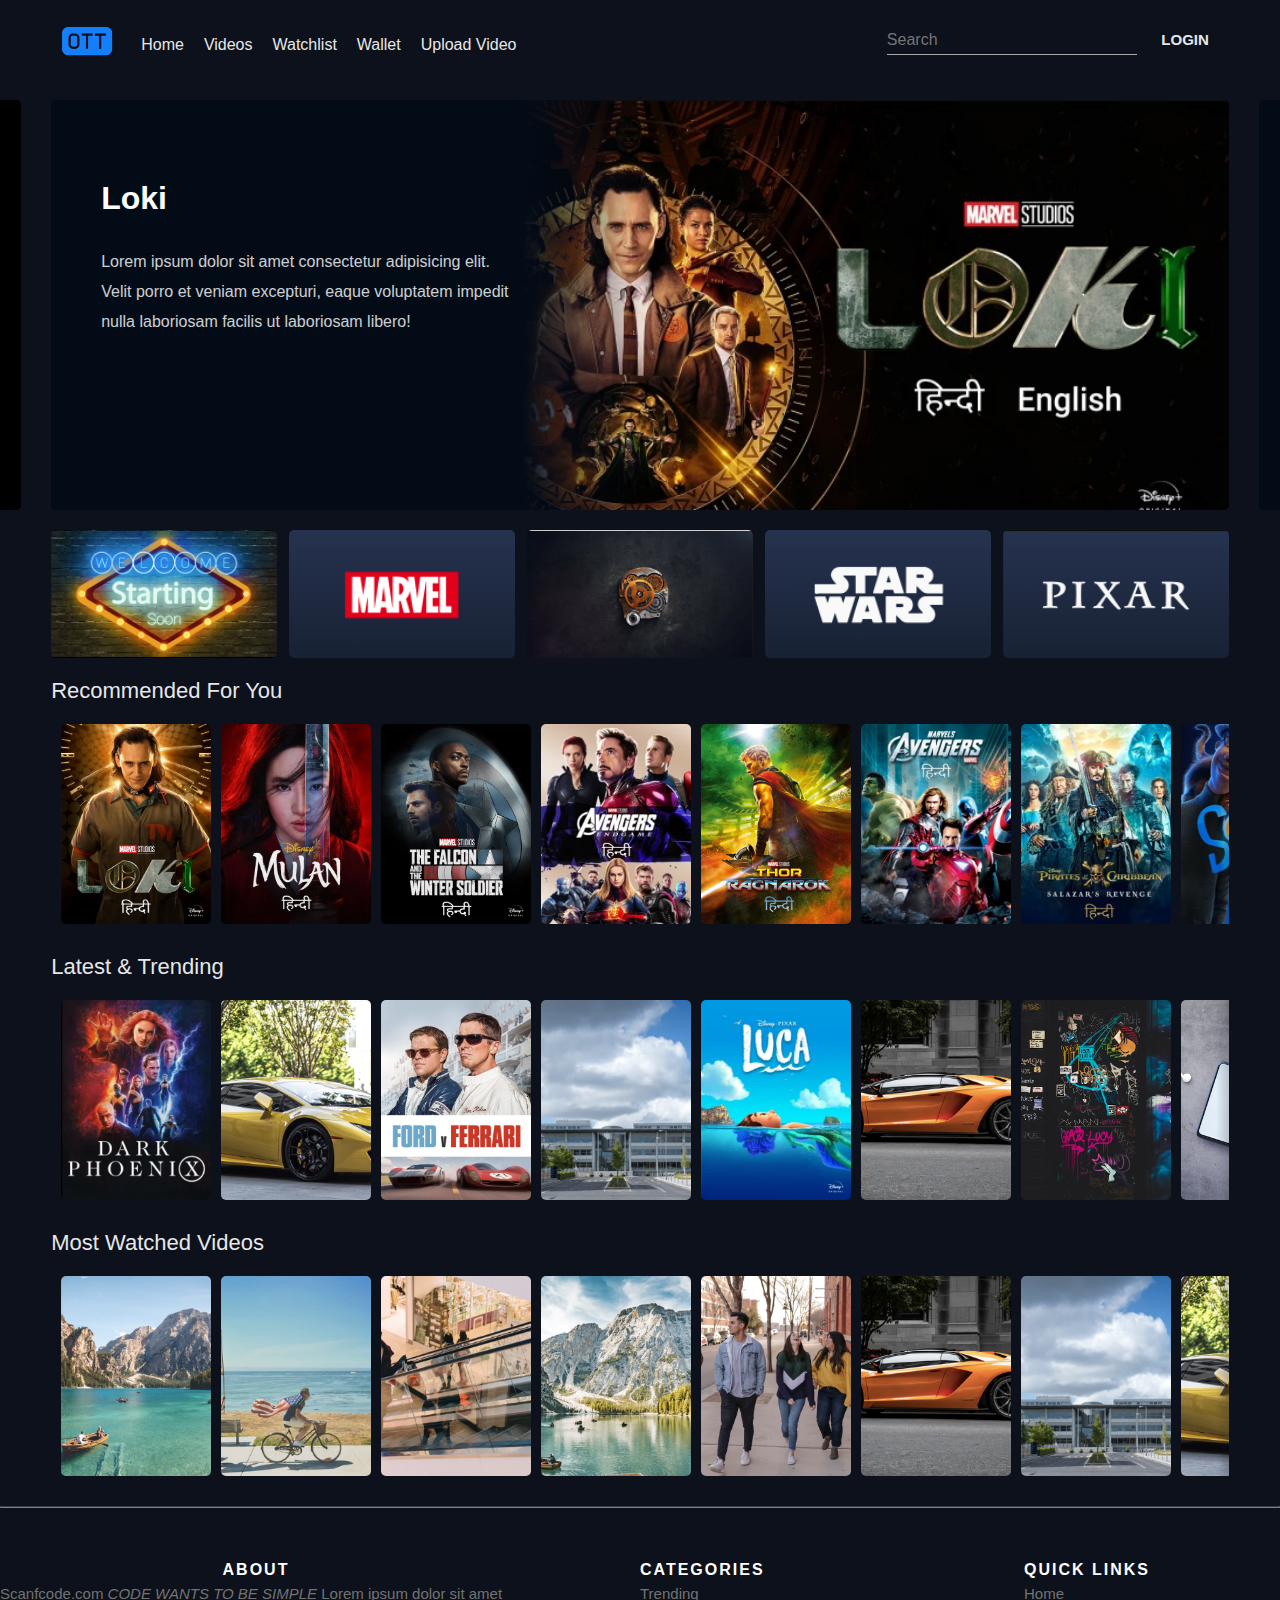
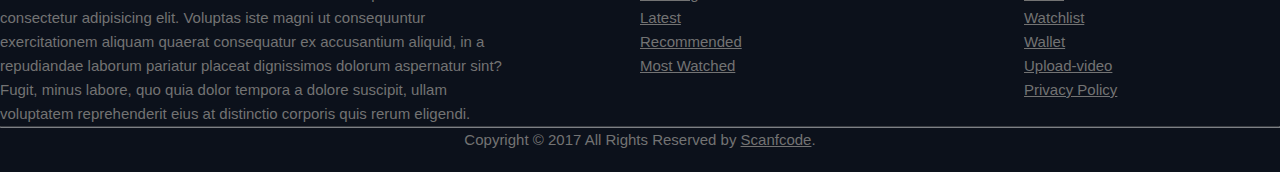
<file: index.html>
<!DOCTYPE html>
<html lang="en">
<head>
    <meta charset="UTF-8">
    <meta http-equiv="X-UA-Compatible" content="IE=edge">
    <meta name="viewport" content="width=device-width, initial-scale=1.0">
    <title>OTT</title>

    <link rel="stylesheet" href="main/style.css">

</head>
<body>
    

    <nav class="navbar">
        <img src="images/logo.png" class="brand-logo" alt="">
        <ul class="nav-links">
            <li class="nav-items"><a href="#">Home</a></li>
            <li class="nav-items"><a href="#trending">Videos</a></li>
            <li class="nav-items"><a href="#">Watchlist</a></li>
            <li class="nav-items"><a href="wallet.html">Wallet</a></li>
            <li class="nav-items"><a href="upload-video.html">Upload Video</a></li>
        </ul>

        <div class="right-container">
            <input type="text" class="search-box" placeholder="search">
            <a href="LoginAndSignUp.html" class="login-link">Login</a>
        </div>
    </nav>

    <div class="carousel-container">
        <div class="carousel">
            <!-- <div class="slider">
                <div class="slider-content">
                    <h1 class="movie-title">loki</h1>
                    <p class="movie-des">Lorem ipsum dolor sit amet, consectetur adipisicing elit. Velit ex obcaecati maiores ullam officiis similique maxime rem libero soluta autem, ut sit natus. Reprehenderit iusto non ullam officiis illum vel.</p>
                </div>
                <img src="images/slider 1.PNG" alt="">
            </div> -->
        </div>
    </div>
    <div id="recommended"></div>
    <div class="video-card-container">
        <div class="video-card">
            <img src="images/Starting Soon.PNG" class="video-card-image" alt="">
            <video src="videos/Starting Soon.mp4" mute loop class="card-video"></video>
     
        </div>

        <div class="video-card">
            <img src="images/marvel.PNG" class="video-card-image" alt="">
            <video src="videos/marvel.mp4" mute loop class="card-video"></video>
     
        </div>

        <div class="video-card">
            <img src="images/Gears.PNG" class="video-card-image" alt="">
            <video src="videos/Gears.mp4" mute loop class="card-video"></video>
     
        </div>

        <div class="video-card">
            <img src="images/star-wars.PNG" class="video-card-image" alt="">
            <video src="videos/star-war.mp4" mute loop class="card-video"></video>
     
        </div>

        <div class="video-card">
            <img src="images/pixar.PNG" class="video-card-image" alt="">
            <video src="videos/pixar.mp4" mute loop class="card-video"></video>
     
        </div>
    </div>
    <div id="trending"></div>
    <h1 class="title">recommended for you</h1>
    
    <div class="movies-list">
        <button class="pre-btn"><img src="images/pre.png" alt=""></button>
        <div class="card-container">
            <div class="card">
                <a href="paly-video.html">
                    <img src="images/poster 1.png" class="card-img" alt="">
                <div class="card-body">
                    <h2 class="name">movie name</h2>
                    <h6 class="des">Lorem ipsum dolor sit amet consectetur, adipisicing elit.</h6>
                </div>
                </a>
                
            </div>

            <div class="card">
                <a href="paly-video.html">
                <img src="images/poster 2.png" class="card-img" alt="">
                <div class="card-body">
                    <h2 class="name">movie name</h2>
                    <h6 class="des">Lorem ipsum dolor sit amet consectetur, adipisicing elit.</h6>
                </div>
                </a>
            </div>

            <div class="card">
                <a href="paly-video.html">
                <img src="images/poster 3.png" class="card-img" alt="">
                <div class="card-body">
                    <h2 class="name">movie name</h2>
                    <h6 class="des">Lorem ipsum dolor sit amet consectetur, adipisicing elit.</h6>
                </div>
                </a>
            </div>

            <div class="card">
                <a href="paly-video.html">
                <img src="images/poster 4.png" class="card-img" alt="">
                <div class="card-body">
                    <h2 class="name">movie name</h2>
                    <h6 class="des">Lorem ipsum dolor sit amet consectetur, adipisicing elit.</h6>
                </div>
                </a>
            </div>

            <div class="card">
                <a href="paly-video.html">
                <img src="images/poster 5.png" class="card-img" alt="">
                <div class="card-body">
                    <h2 class="name">movie name</h2>
                    <h6 class="des">Lorem ipsum dolor sit amet consectetur, adipisicing elit.</h6>
                </div>
                </a>
            </div>

            <div class="card">
                <img src="images/poster 6.png" class="card-img" alt="">
                <div class="card-body">
                    <h2 class="name">movie name</h2>
                    <h6 class="des">Lorem ipsum dolor sit amet consectetur, adipisicing elit.</h6>
                </div>
            </div>

            <div class="card">
                <img src="images/poster 7.png" class="card-img" alt="">
                <div class="card-body">
                    <h2 class="name">movie name</h2>
                    <h6 class="des">Lorem ipsum dolor sit amet consectetur, adipisicing elit.</h6>
                </div>
            </div>

            <div class="card">
                <img src="images/poster 8.png" class="card-img" alt="">
                <div class="card-body">
                    <h2 class="name">movie name</h2>
                    <h6 class="des">Lorem ipsum dolor sit amet consectetur, adipisicing elit.</h6>
                </div>
            </div>

            <div class="card">
                <img src="images/poster 9.png" class="card-img" alt="">
                <div class="card-body">
                    <h2 class="name">movie name</h2>
                    <h6 class="des">Lorem ipsum dolor sit amet consectetur, adipisicing elit.</h6>
                </div>
            </div>

            <div class="card">
                <img src="images/poster 10.png" class="card-img" alt="">
                <div class="card-body">
                    <h2 class="name">movie name</h2>
                    <h6 class="des">Lorem ipsum dolor sit amet consectetur, adipisicing elit.</h6>
                </div>
            </div>

            <div class="card">
                <img src="images/poster 11.png" class="card-img" alt="">
                <div class="card-body">
                    <h2 class="name">movie name</h2>
                    <h6 class="des">Lorem ipsum dolor sit amet consectetur, adipisicing elit.</h6>
                </div>
            </div> 

            <div class="card">
                <img src="images/poster 12.png" class="card-img" alt="">
                <div class="card-body">
                    <h2 class="name">movie name</h2>
                    <h6 class="des">Lorem ipsum dolor sit amet consectetur, adipisicing elit.</h6>
                </div>
            </div>  
        </div>
        <button class="nxt-btn"><img src="images/nxt.png" alt=""></button>
        
    </div> 

    <div id="most-watched"></div>
    <h1 class="title">Latest & Trending</h1>
    
    <div class="movies-list">
        <button class="pre-btn"><img src="images/pre.png" alt=""></button>
        <div class="card-container">
            <div class="card">
                <a href="paly-video.html">
                    <img src="images/poster 12.png" class="card-img" alt="">
                <div class="card-body">
                    <h2 class="name">movie name</h2>
                    <h6 class="des">Lorem ipsum dolor sit amet consectetur, adipisicing elit.</h6>
                </div>
                </a>
                
            </div>

            <div class="card">
                <a href="paly-video.html">
                <img src="images/thumbnail8.png" class="card-img" alt="">
                <div class="card-body">
                    <h2 class="name">movie name</h2>
                    <h6 class="des">Lorem ipsum dolor sit amet consectetur, adipisicing elit.</h6>
                </div>
                </a>
            </div>

            <div class="card">
                <a href="paly-video.html">
                <img src="images/poster 11.png" class="card-img" alt="">
                <div class="card-body">
                    <h2 class="name">movie name</h2>
                    <h6 class="des">Lorem ipsum dolor sit amet consectetur, adipisicing elit.</h6>
                </div>
                </a>
            </div>

            <div class="card">
                <a href="paly-video.html">
                <img src="images/thumbnail7.png" class="card-img" alt="">
                <div class="card-body">
                    <h2 class="name">movie name</h2>
                    <h6 class="des">Lorem ipsum dolor sit amet consectetur, adipisicing elit.</h6>
                </div>
                </a>
            </div>

            <div class="card">
                <a href="paly-video.html">
                <img src="images/poster 10.png" class="card-img" alt="">
                <div class="card-body">
                    <h2 class="name">movie name</h2>
                    <h6 class="des">Lorem ipsum dolor sit amet consectetur, adipisicing elit.</h6>
                </div>
                </a>
            </div>

            <div class="card">
                <img src="images/thumbnail6.png" class="card-img" alt="">
                <div class="card-body">
                    <h2 class="name">movie name</h2>
                    <h6 class="des">Lorem ipsum dolor sit amet consectetur, adipisicing elit.</h6>
                </div>
            </div>

            <div class="card">
                <img src="images/thumbnail10.avif" class="card-img" alt="">
                <div class="card-body">
                    <h2 class="name">movie name</h2>
                    <h6 class="des">Lorem ipsum dolor sit amet consectetur, adipisicing elit.</h6>
                </div>
            </div>

            <div class="card">
                <img src="images/thumbnail9.avif" class="card-img" alt="">
                <div class="card-body">
                    <h2 class="name">movie name</h2>
                    <h6 class="des">Lorem ipsum dolor sit amet consectetur, adipisicing elit.</h6>
                </div>
            </div>

            <div class="card">
                <img src="images/poster 4.png" class="card-img" alt="">
                <div class="card-body">
                    <h2 class="name">movie name</h2>
                    <h6 class="des">Lorem ipsum dolor sit amet consectetur, adipisicing elit.</h6>
                </div>
            </div>

            <div class="card">
                <img src="images/poster 1.png" class="card-img" alt="">
                <div class="card-body">
                    <h2 class="name">movie name</h2>
                    <h6 class="des">Lorem ipsum dolor sit amet consectetur, adipisicing elit.</h6>
                </div>
            </div>

            <div class="card">
                <img src="images/poster 2.png" class="card-img" alt="">
                <div class="card-body">
                    <h2 class="name">movie name</h2>
                    <h6 class="des">Lorem ipsum dolor sit amet consectetur, adipisicing elit.</h6>
                </div>
            </div> 

            <div class="card">
                <img src="images/poster 3.png" class="card-img" alt="">
                <div class="card-body">
                    <h2 class="name">movie name</h2>
                    <h6 class="des">Lorem ipsum dolor sit amet consectetur, adipisicing elit.</h6>
                </div>
            </div>  
        </div>
        <button class="nxt-btn"><img src="images/nxt.png" alt=""></button>
        
    </div>


    <h1 class="title">Most Watched Videos</h1>
    
    <div class="movies-list">
        <button class="pre-btn"><img src="images/pre.png" alt=""></button>
        <div class="card-container">
            <div class="card">
                <a href="paly-video.html">
                    <img src="images/thumbnail1.png" class="card-img" alt="">
                <div class="card-body">
                    <h2 class="name">movie name</h2>
                    <h6 class="des">Lorem ipsum dolor sit amet consectetur, adipisicing elit.</h6>
                </div>
                </a>
                
            </div>

            <div class="card">
                <a href="paly-video.html">
                <img src="images/thumbnail2.png" class="card-img" alt="">
                <div class="card-body">
                    <h2 class="name">movie name</h2>
                    <h6 class="des">Lorem ipsum dolor sit amet consectetur, adipisicing elit.</h6>
                </div>
                </a>
            </div>

            <div class="card">
                <a href="paly-video.html">
                <img src="images/thumbnail3.png" class="card-img" alt="">
                <div class="card-body">
                    <h2 class="name">movie name</h2>
                    <h6 class="des">Lorem ipsum dolor sit amet consectetur, adipisicing elit.</h6>
                </div>
                </a>
            </div>

            <div class="card">
                <a href="paly-video.html">
                <img src="images/thumbnail4.png" class="card-img" alt="">
                <div class="card-body">
                    <h2 class="name">movie name</h2>
                    <h6 class="des">Lorem ipsum dolor sit amet consectetur, adipisicing elit.</h6>
                </div>
                </a>
            </div>

            <div class="card">
                <a href="paly-video.html">
                <img src="images/thumbnail5.png" class="card-img" alt="">
                <div class="card-body">
                    <h2 class="name">movie name</h2>
                    <h6 class="des">Lorem ipsum dolor sit amet consectetur, adipisicing elit.</h6>
                </div>
                </a>
            </div>

            <div class="card">
                <img src="images/thumbnail6.png" class="card-img" alt="">
                <div class="card-body">
                    <h2 class="name">movie name</h2>
                    <h6 class="des">Lorem ipsum dolor sit amet consectetur, adipisicing elit.</h6>
                </div>
            </div>

            <div class="card">
                <img src="images/thumbnail7.png" class="card-img" alt="">
                <div class="card-body">
                    <h2 class="name">movie name</h2>
                    <h6 class="des">Lorem ipsum dolor sit amet consectetur, adipisicing elit.</h6>
                </div>
            </div>

            <div class="card">
                <img src="images/thumbnail8.png" class="card-img" alt="">
                <div class="card-body">
                    <h2 class="name">movie name</h2>
                    <h6 class="des">Lorem ipsum dolor sit amet consectetur, adipisicing elit.</h6>
                </div>
            </div> 
            <div class="card">
                <img src="images/thumbnail11.avif" class="card-img" alt="">
                <div class="card-body">
                    <h2 class="name">movie name</h2>
                    <h6 class="des">Lorem ipsum dolor sit amet consectetur, adipisicing elit.</h6>
                </div>
            </div> 

            <div class="card">
                <img src="images/thumbnail12.avif" class="card-img" alt="">
                <div class="card-body">
                    <h2 class="name">movie name</h2>
                    <h6 class="des">Lorem ipsum dolor sit amet consectetur, adipisicing elit.</h6>
                </div>
            </div> 

            <div class="card">
                <img src="images/thumbnail10.avif" class="card-img" alt="">
                <div class="card-body">
                    <h2 class="name">movie name</h2>
                    <h6 class="des">Lorem ipsum dolor sit amet consectetur, adipisicing elit.</h6>
                </div>
            </div> 

            <div class="card">
                <img src="images/thumbnail9.avif" class="card-img" alt="">
                <div class="card-body">
                    <h2 class="name">movie name</h2>
                    <h6 class="des">Lorem ipsum dolor sit amet consectetur, adipisicing elit.</h6>
                </div>
            </div> 
        </div>
        <button class="nxt-btn"><img src="images/nxt.png" alt=""></button>
        
    </div>

    <hr>
    <!-- Site footer -->
    <footer class="site-footer">
      <div class="container">
        <div class="row">
          <div class="about">
            <h6>About</h6>
            <p class="text-justify">Scanfcode.com <i>CODE WANTS TO BE SIMPLE </i> Lorem ipsum dolor sit amet consectetur adipisicing elit. Voluptas iste magni ut consequuntur exercitationem aliquam quaerat consequatur ex accusantium aliquid, in a repudiandae laborum pariatur placeat dignissimos dolorum aspernatur sint? Fugit, minus labore, quo quia dolor tempora a dolore suscipit, ullam voluptatem reprehenderit eius at distinctio corporis quis rerum eligendi.</p>
          </div>

          <div class="categories">
            <h6>Categories</h6>
            <ul class="footer-links">
              <li><a href="#trending">Trending</a></li>
              <li><a href="#trending">Latest</a></li>
              <li><a href="#recommended">Recommended</a></li>
              <li><a href="#most-watched">Most Watched</a></li>
            </ul>
          </div>

          <div class="quick-links">
            <h6>Quick Links</h6>
            <ul class="footer-links">
              <li><a href="#">Home</a></li>
              <li><a href="#">Watchlist</a></li>
              <li><a href="wallet.html">Wallet</a></li>
              <li><a href="upload-video.html">Upload-video</a></li>
              <li><a href="#">Privacy Policy</a></li>
            </ul>
          </div>
        </div>
        <hr>
      </div>
      <div class="container">
        <div class="row">
          <div class="copyright">
            <p class="copyright-text">Copyright &copy; 2017 All Rights Reserved by 
         <a href="#">Scanfcode</a>.
            </p>
          </div>
        </div>
      </div>
</footer>
    <script src="data.js"></script>
    <script src="app.js"></script>

</body>
</html>
</file>
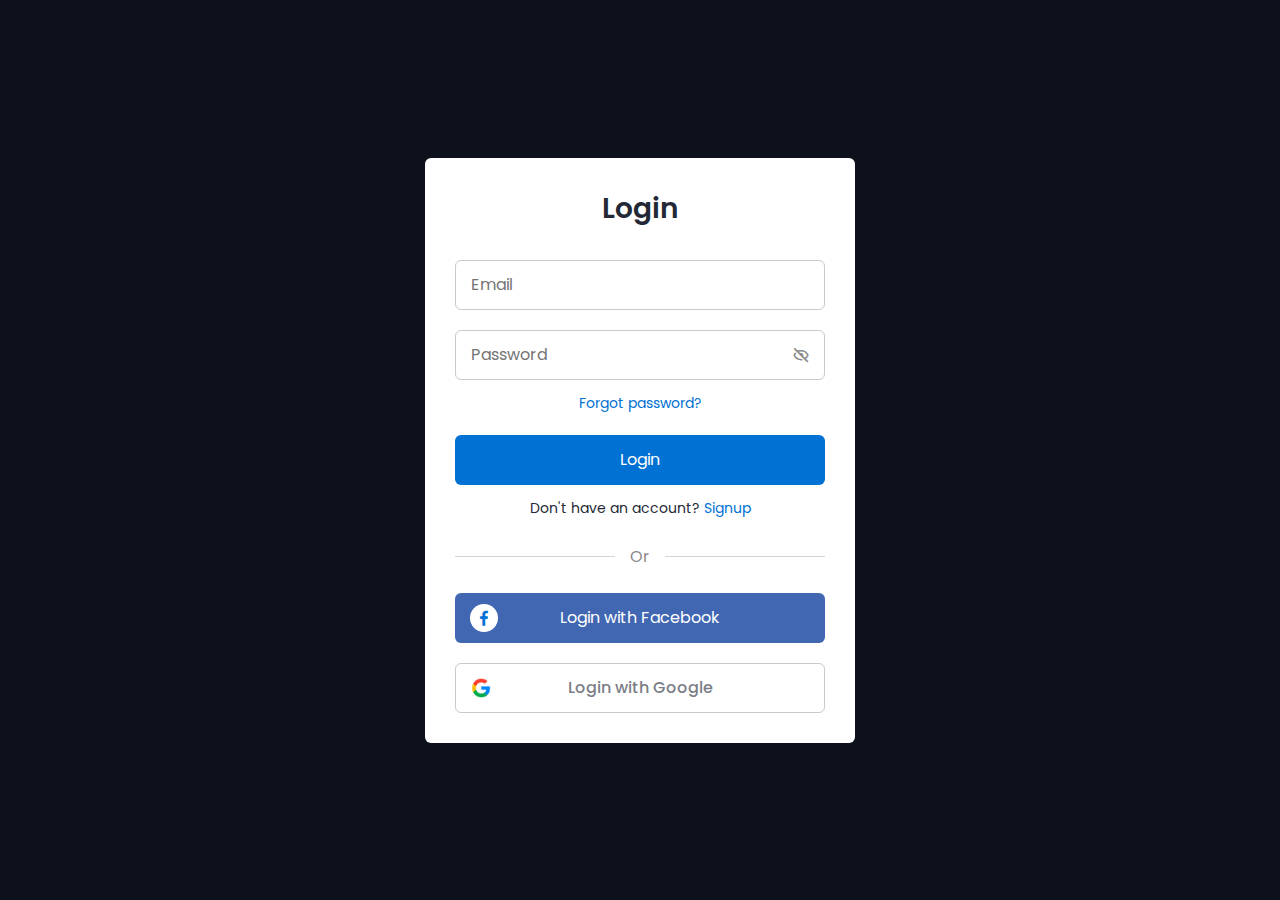
<file: LoginAndSignUp.html>
<!DOCTYPE html>
<!-- Coding by CodingLab | www.codinglabweb.com-->
    <html lang="en">
    <head>
        <meta charset="UTF-8">
        <meta http-equiv="X-UA-Compatible" content="IE=edge">
        <meta name="viewport" content="width=device-width, initial-scale=1.0">
        <!--<title> Responsive Login and Signup Form </title>-->

        <!-- CSS -->
        <link rel="stylesheet" href="main/LoginAndSignUp.css">
                
        <!-- Boxicons CSS -->
        <link href='https://unpkg.com/boxicons@2.1.4/css/boxicons.min.css' rel='stylesheet'>
                        
    </head>
    <body>
        <section class="container forms">
            <div class="form login">
                <div class="form-content">
                    <header>Login</header>
                    <form action="#">
                        <div class="field input-field">
                            <input type="email" placeholder="Email" class="input">
                        </div>

                        <div class="field input-field">
                            <input type="password" placeholder="Password" class="password">
                            <i class='bx bx-hide eye-icon'></i>
                        </div>

                        <div class="form-link">
                            <a href="#" class="forgot-pass">Forgot password?</a>
                        </div>

                        <div class="field button-field">
                            <button>Login</button>
                        </div>
                    </form>

                    <div class="form-link">
                        <span>Don't have an account? <a href="#" class="link signup-link">Signup</a></span>
                    </div>
                </div>

                <div class="line"></div>

                <div class="media-options">
                    <a href="#" class="field facebook">
                        <i class='bx bxl-facebook facebook-icon'></i>
                        <span>Login with Facebook</span>
                    </a>
                </div>

                <div class="media-options">
                    <a href="#" class="field google">
                        <img src="images/google.jpg" alt="" class="google-img">
                        <span>Login with Google</span>
                    </a>
                </div>

            </div>

            <!-- Signup Form -->

            <div class="form signup">
                <div class="form-content">
                    <header>Signup</header>
                    <form action="#">
                        <div class="field input-field">
                            <input type="email" placeholder="Email" class="input">
                        </div>

                        <div class="field input-field">
                            <input type="password" placeholder="Create password" class="password">
                        </div>

                        <div class="field input-field">
                            <input type="password" placeholder="Confirm password" class="password">
                            <i class='bx bx-hide eye-icon'></i>
                        </div>
                        <div class="input-field">
                                <select class="user-select" name="user-type">
                                    <option class="user-type" value="User">User</option>
                                    <option class="user-type" value="Admin">Admin</option>
                                </select>
                        </div>
                        <div class="field button-field">
                            <button>Signup</button>
                        </div>
                    </form>

                    <div class="form-link">
                        <span>Already have an account? <a href="#" class="link login-link">Login</a></span>
                    </div>
                </div>

                <div class="line"></div>

                <div class="media-options">
                    <a href="#" class="field facebook">
                        <i class='bx bxl-facebook facebook-icon'></i>
                        <span>Login with Facebook</span>
                    </a>
                </div>

                <div class="media-options">
                    <a href="#" class="field google">
                        <img src="images/google.jpg" alt="" class="google-img">
                        <span>Login with Google</span>
                    </a>
                </div>

            </div>
        </section>

        <!-- JavaScript -->
        <script src="js/LoginAndSignUp.js"></script>
    </body>
</html>
</file>
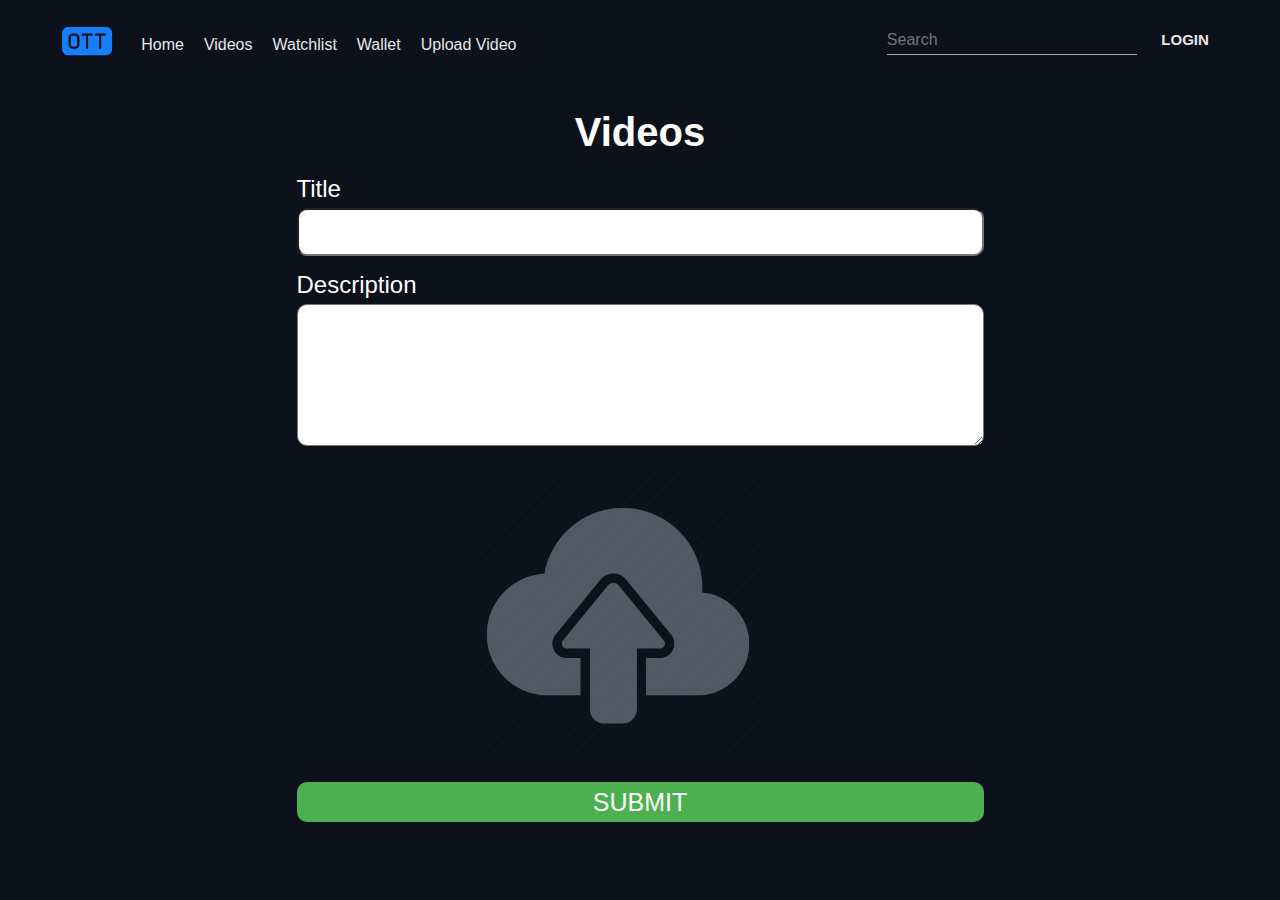
<file: upload-video.html>
<!DOCTYPE html>
<html lang="en">
<head>
    <meta charset="UTF-8" />
    <meta http-equiv="X-UA-Compatible" content="IE=edge" />
    <meta name="viewport" content="width=device-width, initial-scale=1.0" />
    <title>OTT</title>

    <link rel="stylesheet" href="main/style.css" />
    <link rel="stylesheet" href="main/upload-video.css" />
  </head>
  <body>
    <nav class="navbar">
      <img src="images/logo.png" class="brand-logo" alt="" />
      <ul class="nav-links">
        <li class="nav-items"><a href="index.html">Home</a></li>
        <li class="nav-items"><a href="index.html">videos</a></li>
        <li class="nav-items"><a href="#">Watchlist</a></li>
        <li class="nav-items"><a href="wallet.html">wallet</a></li>
        <li class="nav-items"><a href="upload-video.html">Upload Video</a></li>
      </ul>

      <div class="right-container">
        <input type="text" class="search-box" placeholder="search" />
        <a href="LoginAndSignUp.html" class="login-link">Login</a>
      </div>
    </nav>


    <div class="popup">
        <div class="form">
            <h1>Videos</h1>
            <div class="form-element">
                <label for="title">Title</label>
                <input type="text" id="title" name="title">
            </div>
            <div class="form-element">
                <label for="descp">Description</label>
                <textarea id="descp" name="description" rows="5" cols="50"></textarea>
            </div>
            <div class="form-element">
                <label for="vid"><img src="images/upload.png" alt=""></label>
                
            </div>
            <div class="form-element">
                <input class="vid-input" type="file" id="vid" name="vid" accept="video/*">
            </div>
            <div class="form-element">
                <button type="submit">SUBMIT</button>
            </div>

        </div>
    </div>


    
</body>
</html>
</file>
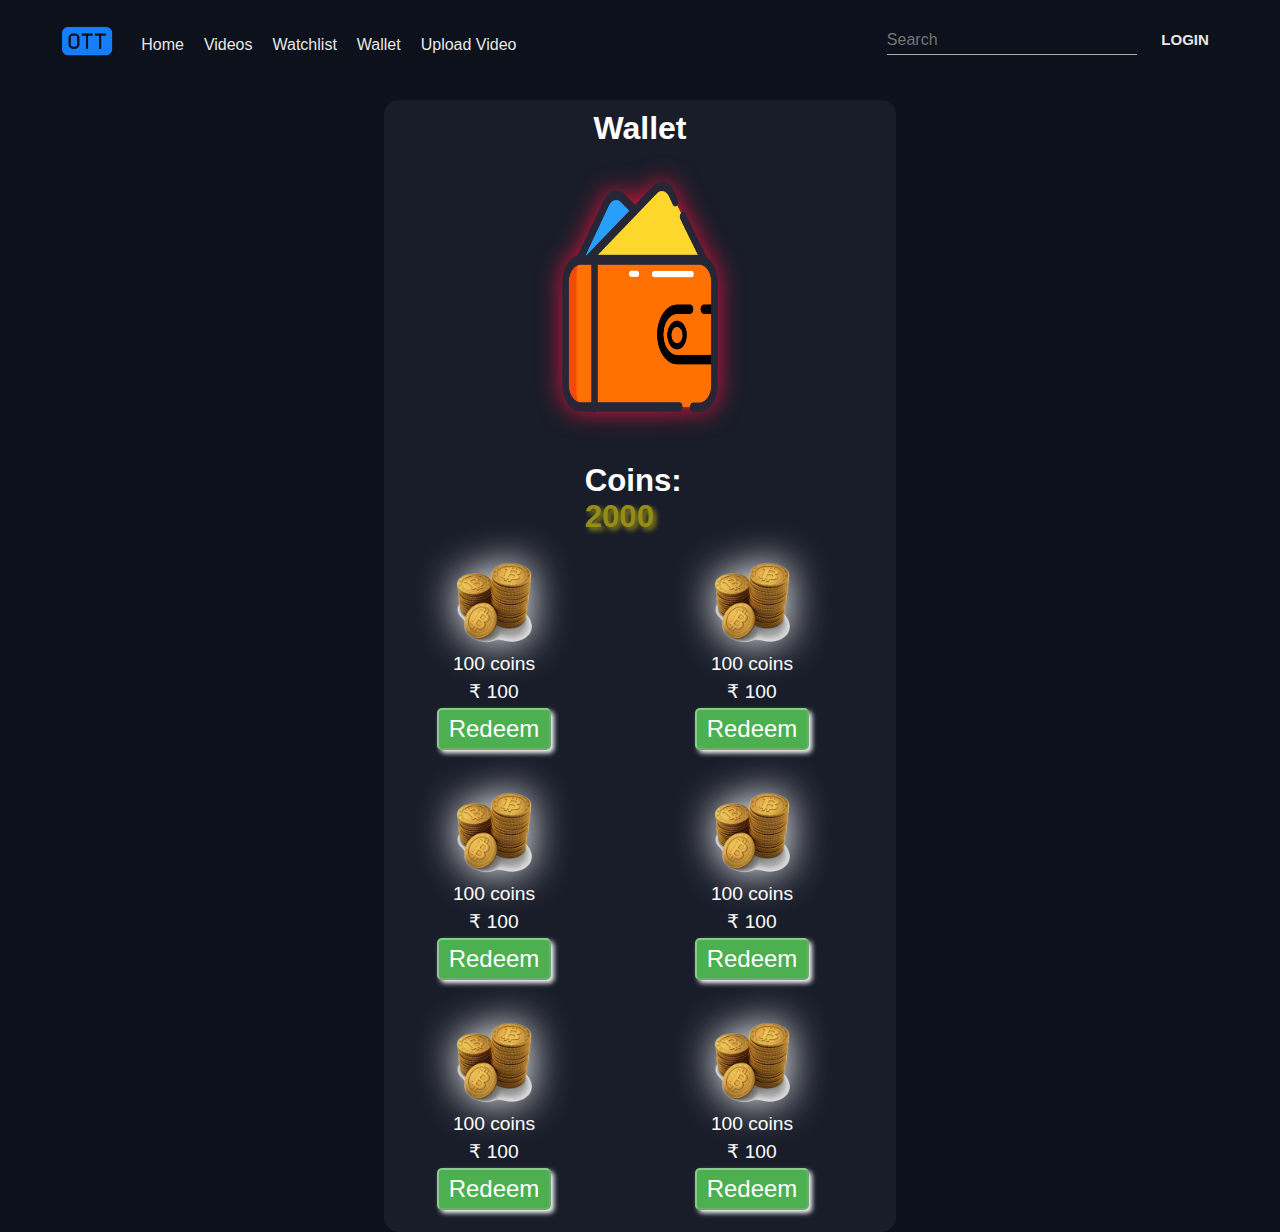
<file: wallet.html>
<!DOCTYPE html>
<html lang="en">
<head>
    <meta charset="UTF-8" />
    <meta http-equiv="X-UA-Compatible" content="IE=edge" />
    <meta name="viewport" content="width=device-width, initial-scale=1.0" />
    <title>OTT</title>

    <link rel="stylesheet" href="main/style.css" />
    <link rel="stylesheet" href="main/wallet.css">
  </head>
  <body>
    <nav class="navbar">
      <img src="images/logo.png" class="brand-logo" alt="" />
      <ul class="nav-links">
        <li class="nav-items"><a href="index.html">Home</a></li>
        <li class="nav-items"><a href="index.html">videos</a></li>
        <li class="nav-items"><a href="#">Watchlist</a></li>
        <li class="nav-items"><a href="wallet.html">Wallet</a></li>
        <li class="nav-items"><a href="upload-video.html">Upload Video</a></li>
      </ul>

      <div class="right-container">
        <input type="text" class="search-box" placeholder="search" />
        <a href="LoginAndSignUp.html" class="login-link">Login</a>
      </div>
    </nav>

    <div class="container">
        <div class="wallet">
          <h1>Wallet</h1>
            <img id="wall" src="images/walletCoin.png" alt="">
          <div class="coins">
            <h2>Coins: <span>2000</span></h2>
          </div>
          <div class="coin-redeem">
            <div class="redeem">
              <img src="images/coins.png" alt="">
              <p>100 coins</p>
              <p>&#8377  100</p>
              <button>Redeem</button>
            </div>
            <div class="redeem">
              <img src="images/coins.png" alt="">
              <p>100 coins</p>
              <p>&#8377  100</p>
              <button>Redeem</button>
            </div>
            <div class="redeem">
              <img src="images/coins.png" alt="">
              <p>100 coins</p>
              <p>&#8377  100</p>
              <button>Redeem</button>
            </div>
            <div class="redeem">
              <img src="images/coins.png" alt="">
              <p>100 coins</p>
              <p>&#8377  100</p> 
              <button>Redeem</button>
            </div>

            <div class="redeem">
              <img src="images/coins.png" alt="">
              <p>100 coins</p>
              <p>&#8377  100</p> 
              <button>Redeem</button>
            </div>

            <div class="redeem">
              <img src="images/coins.png" alt="">
              <p>100 coins</p>
              <p>&#8377  100</p> 
              <button>Redeem</button>
            </div>
          </div>
        </div>
    </div>
    
</body>
</html>
</file>
<file: main/style.css>
@import url('https://fonts.googleapis.com/css2?family=Montserrat:wght@300;400;800&family=Work+Sans:wght@300&display=swap');

*{
    margin: 0;
    padding: 0;
    box-sizing: border-box;
}

body{
    width: 100%;
    background-color: #0c111b;
    position: relative;
    font-family: roboto, sans-serif;
}

.navbar{
    width: 100%;
    height: 80px;
    position: fixed;
    top: 0;
    left: 0;
    padding: 0 4%;
    background-color: #0c111b;
    z-index: 9;
    display: flex;
    align-items: center;
}

.brand-logo{
    height: 70px;
}

.nav-links{
    margin-top: 10px;
    display: flex;
    list-style: none;
}

.nav-items a{
    text-decoration: none;
    margin-left: 20px;
    text-transform: capitalize;
    color: #fff;
    opacity: 0.9; 
}

.right-container{
    display: block;
    margin-left: auto;
}

.search-box{
    border: none;
    border-bottom: 1px solid #aaa;
    background: transparent;
    outline: none;
    height: 30px;
    color: #fff;
    width: 250px;
    text-transform: capitalize;
    font-size: 16px;
    font-weight: 500;
    transition: .5s;
}

.search-box:focus{
    width: 400px;
    border-color: #1f80e0;
}

 .login-link{
    color: #fff;
    opacity: 0.9;
    padding: 0 20px;
    text-transform: uppercase;
    font-size: 15px;
    font-weight: 700;
    text-decoration: none;
 }

 .carousel-container{
    position: relative;
    width: 100%;
    height: 450px;
    padding: 20px 0;
    overflow-x: hidden;
    margin-top: 80px;
 }

 .carousel{
    display: flex;
    width: 92%;
    height: 100%;
    position: relative;
    margin: auto;
 }

 .slider{
    flex: 0 0 auto;
    margin-right: 30px;
    position: relative;
    background: rgba(0, 0, 0, 0.5);
    border-radius: 5px;
    width: 100%;
    height: 100%;
    left: 0;
    transition: 1s;
    overflow: hidden;
 }

 .slider img{
    width: 70%;
    min-height: 100%;
    object-fit: cover;
    display: block;
    margin-left: auto;
 }

 .slider-content{
    position: absolute;
    width: 50%;
    height: 100%;
    z-index: 2;
    background: linear-gradient(to right, #030b17 80%, #0c111b00);
    color: #fff;
 }

 .movie-title{
    padding-left: 50px;
    text-transform: capitalize;
    margin-top: 80px;
 }

 .movie-des{
    width: 80%;
    line-height: 30px;
    padding-left: 50px;
    margin-top: 30px;
    opacity: 0.8;
 }

.video-card-container{
    position: relative;
    width: 92%;
    margin: auto;
    height: 10vw;
    display: flex;
    margin-bottom: 20px;
    justify-content: space-between;
}

.video-card{
    position: relative;
    min-width: calc(100%/5 - 10px);
    width: calc(100%/5 - 10px);
    height: 100%;
    border-radius: 5px;
    overflow: hidden;
    background: #030b17;
}

.video-card-image, .card-video{
    width: 100%;
    height: 100%;
    object-fit: cover;
}

.card-video{
    position: absolute;
}

.video-card:hover .video-card-image{
    display: none;
}

.title{
    color: #fff;
    opacity: 0.9;
    padding-left: 4%;
    text-transform: capitalize;
    font-size: 22px;
    font-weight: 500;
}

.movies-list{
    width: 100%;
    height: 220px;
    position: relative;
    margin: 10px 0 20px;
}

.card-container{
    position: relative;
    width: 92%;
    padding-left: 10px;
    height: 220px;
    display: flex;
    margin: 0 auto;
    align-items: center;
    overflow-x: auto;
    overflow-y: visible;
    scroll-behavior: smooth; 
}

.card-container::-webkit-scrollbar{
    display: none;
}

.card{
    position: relative;
    min-width: 150px;
    width: 150px;
    height: 200px;
    border-radius: 5px;
    overflow: hidden;
    margin-right: 10px;
    transition: .5s;
    /* background: #000; */
}

.card-img{
    width: 100%;
    height: 100%;
    object-fit: cover;
}

.card:hover{
    transform: scale(1.1);
}

.card:hover .card-body{
    opacity: 1;
}

.card-body{
    opacity: 0;
    width: 100%;
    height: 100%;
    position: absolute;
    top: 0;
    left: 0;
    z-index: 2;
    background: linear-gradient(to bottom, rgba(4, 8, 15, 0), #192133 90%);
    padding: 10px;
    transition: 0.5s;
}

.name{
    color: #fff;
    font-size: 15px;
    font-weight: 500;
    text-transform: capitalize;
    margin-top: 60%;
}

.des{
    color: #fff;
    opacity: 0.8;
    margin: 5px 0;
    font-size: 12px;
    font-weight: 500;
}

.pre-btn,
.nxt-btn{
    position: absolute;
    top: 0;
    width: 5%;
    height: 100%;
    z-index: 2;
    border: none;
    cursor: pointer;
    outline: none;
}

.pre-btn{
    left: 0;
    background: linear-gradient(to right, #0c111b 0%, #0c111b00);
}

.nxt-btn{
    right: 0;
    background: linear-gradient(to left, #0c111b 0%, #0c111b00);
}

.pre-btn img,
.nxt-btn img{
    width: 15px;
    height: 20px;
    opacity: 0;
}

.pre-btn:hover img,
.nxt-btn:hover img{
    opacity: 1;
}
 

hr{
    border-top-color:#bbb;
    opacity:0.5;
}


.site-footer
{
  background-color:#0c111b;
  padding:45px 0 20px;
  font-size:15px;
  line-height:24px;
  color:#737373;
}

.site-footer .about{
    display: inline-block;
    width: 40%;
}

.site-footer .about h6{
   text-align: center;
}

.site-footer .categories{
    position: absolute;
    padding-left: 10%;
    width: 25%;
    display: inline-block;
}

.site-footer .quick-links{
    padding-left: 10%;
    width: 29%;
    display: inline-block;
    position: absolute;
    right: 1%;
}


.site-footer hr
{
  border-top-color:#bbb;
  opacity:0.5;
}
.site-footer hr.small
{
  margin:20px 0
}
.site-footer h6
{
  
  color:#fff;
  font-size:16px;
  text-transform:uppercase;
  margin-top:5px;
  letter-spacing:2px
}
.site-footer a
{
  color:#737373;
}
.site-footer a:hover
{
  color:#3366cc;
  text-decoration:none;
}
.footer-links
{
  padding-left:0;
  list-style:none;
}
.footer-links li
{
  display:block
}
.footer-links a
{
  color:#737373;
}
.footer-links a:active,.footer-links a:focus,.footer-links a:hover
{
  color:#3366cc;
  text-decoration:none;
}
.footer-links.inline li
{
  display:inline-block
}

.copyright{
    text-align: center;
}
.copyright-text
{
  margin:0
}
@media (max-width:991px)
{
  .site-footer [class^=col-]
  {
    margin-bottom:30px
  }
}
@media (max-width:100px)
{
  .site-footer
  {
    padding-bottom:0
  }
  .site-footer .copyright-text,.site-footer
  {
    text-align:center;
  }
}
</file>
<file: main/LoginAndSignUp.css>
/* Google Fonts - Poppins */
@import url('https://fonts.googleapis.com/css2?family=Poppins:wght@300;400;500;600&display=swap');

*{
    margin: 0;
    padding: 0;
    box-sizing: border-box;
    font-family: 'Poppins', sans-serif;
}
.container{
    height: 100vh;
    width: 100%;
    display: flex;
    align-items: center;
    justify-content: center;
    background-color: #0c111b;
    column-gap: 30px;
}
.form{
    position: absolute;
    max-width: 430px;
    width: 100%;
    padding: 30px;
    border-radius: 6px;
    background: #FFF;
}
.form.signup{
    opacity: 0;
    pointer-events: none;
}
.forms.show-signup .form.signup{
    opacity: 1;
    pointer-events: auto;
}
.forms.show-signup .form.login{
    opacity: 0;
    pointer-events: none;
}
header{
    font-size: 28px;
    font-weight: 600;
    color: #232836;
    text-align: center;
}
form{
    margin-top: 30px;
}
.form .field{
    position: relative;
    height: 50px;
    width: 100%;
    margin-top: 20px;
    border-radius: 6px;
}
.field input,
.field button{
    height: 100%;
    width: 100%;
    border: none;
    font-size: 16px;
    font-weight: 400;
    border-radius: 6px;
}
.field input{
    outline: none;
    padding: 0 15px;
    border: 1px solid#CACACA;
}
.field input:focus{
    border-bottom-width: 2px;
}
.user-select{
     position: relative;
    height: 50px;
    width: 100%;
    margin-top: 20px;
    border-radius: 6px;
    font-size: 16px;
    font-weight: 400;
    border-radius: 6px;
}
.user-type{
    height: 100%;
    width: 100%;
    border: none;
    font-size: 16px;
    font-weight: 400;
    border-radius: 6px;
}
.eye-icon{
    position: absolute;
    top: 50%;
    right: 10px;
    transform: translateY(-50%);
    font-size: 18px;
    color: #8b8b8b;
    cursor: pointer;
    padding: 5px;
}
.field button{
    color: #fff;
    background-color: #0171d3;
    transition: all 0.3s ease;
    cursor: pointer;
}
.field button:hover{
    background-color: #016dcb;
}
.form-link{
    text-align: center;
    margin-top: 10px;
}
.form-link span,
.form-link a{
    font-size: 14px;
    font-weight: 400;
    color: #232836;
}
.form a{
    color: #0171d3;
    text-decoration: none;
}
.form-content a:hover{
    text-decoration: underline;
}
.line{
    position: relative;
    height: 1px;
    width: 100%;
    margin: 36px 0;
    background-color: #d4d4d4;
}
.line::before{
    content: 'Or';
    position: absolute;
    top: 50%;
    left: 50%;
    transform: translate(-50%, -50%);
    background-color: #FFF;
    color: #8b8b8b;
    padding: 0 15px;
}
.media-options a{
    display: flex;
    align-items: center;
    justify-content: center;
}
a.facebook{
    color: #fff;
    background-color: #4267b2;
}
a.facebook .facebook-icon{
    height: 28px;
    width: 28px;
    color: #0171d3;
    font-size: 20px;
    border-radius: 50%;
    display: flex;
    align-items: center;
    justify-content: center;
    background-color: #fff;
}
.facebook-icon,
img.google-img{
    position: absolute;
    top: 50%;
    left: 15px;
    transform: translateY(-50%);
}
img.google-img{
    height: 20px;
    width: 20px;
    object-fit: cover;
}
a.google{
    border: 1px solid #CACACA;
}
a.google span{
    font-weight: 500;
    opacity: 0.6;
    color: #232836;
}

@media screen and (max-width: 400px) {
    .form{
        padding: 20px 10px;
    }
    
}
</file>
<file: main/upload-video.css>
.popup{
    position: relative;
    padding-top: 100px;
    width: 100%;
    height: 100vh;
    background:#0c111b;
    display: flex;
    justify-content: center;
}

.popup .form h1{
    text-align: center;
    color:#fff;
    margin: 10px 0px 20px;
    font-size: 40px;
}

.popup .form .form-element{
    margin:15px 0px;
}

.popup .form .form-element img{
   width: 300px;
   margin-left: 25%;
   margin-right: auto;
}
.popup .form .form-element label{
    font-size: 24px;
    color:#fff;
}

.popup .form .form-element input[type="text"],
.popup .form .form-element textarea{
    margin-top: 5px;
    display: block;
    width: 100%;
    padding: 10px;
    font-size: 1.3rem;
    font-weight: 500;
    border-radius: 10px;
}

.popup .form .form-element input[type="file"]{
    display: none;
    
}

.popup .form .form-element button{
    width:100%;
    height: 40px;
    border: none;
    outline: none;
    font-size: 25px;
    background-color: #4CAF50;
    color:#fff;
    border-radius: 10px;
    cursor: pointer;
}
.popup .form .form-element button:hover {
  background-color: #45a049;
}
</file>
<file: main/wallet.css>
*{
    padding: 0;
    margin: 0;
    box-sizing: border-box;
}
.container{
    margin-left:30%;
    width: 40%;
    
}
.wallet{
    margin-top: 100px;
    background-color: rgba(63, 63, 84, 0.263);
    display: grid;
    justify-content: center;
    column-gap:20px ;
    align-items: center;
    padding-bottom: 20px;
    border-radius: 15px;
}

.wallet h1{
    color: #fff;
    text-align: center;
    padding-top: 10px;
}
#wall{
    width: 100%;
    height: 300px;
    padding: 0 30%;
    filter: drop-shadow(0 0 0.75rem crimson);
}
.coins{
    padding: 10px;
    border: 1px solid transparent;
    width: 100%;
    color: #fff;
    font-size: 1.3rem;
    padding: 3% 39%;
}

.coins span{
    color: rgb(150, 141, 23);
    text-shadow: 3px 3px 5px;
}

.coin-redeem{
    display: flex;
    flex-wrap: wrap;
    flex-basis: 50%;
    column-gap:58px;
    row-gap:30px;
    margin: 0px 10px;
}

.redeem{
    border: 1px solid transparent;
    width: 200px;
    height: 200px;
    text-align: center;
    display: flex;
    flex-direction: column;
    justify-content: center;
    align-items: center;
}

.redeem img{
    width: 100px;
    height: 100px;
    filter: drop-shadow(0px 0px 20px #fff);
}
.redeem p{
    color: #fff;
    font-size: 1.2rem;
    padding-bottom: 5px;
}
.redeem button{
    font-size: 1.5rem;
    border-radius: 5px;
    background-color: #4CAF50;
    border-color: rgba(255, 255, 255, 0.349);
    color: #fff;
    padding: 5px 10px;
    box-shadow: 3px 3px 5px;
}

.redeem button:hover {
  background-color: #45a049;
}
</file>
